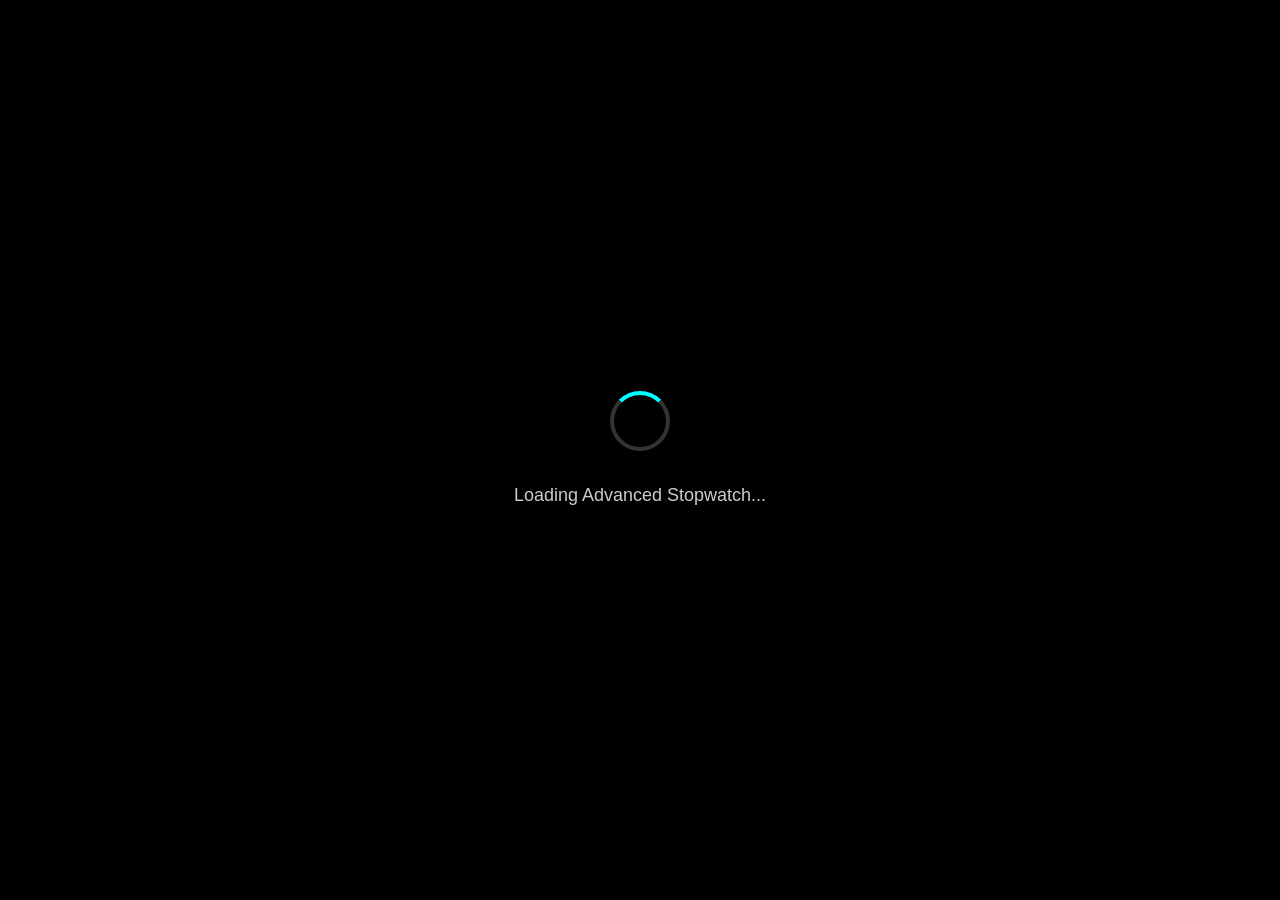
<file: index.html>
<!DOCTYPE html>
<html lang="en">
<head>
  <meta charset="UTF-8">
  <meta name="viewport" content="width=device-width, initial-scale=1.0">
  <meta name="description" content="Advanced Stopwatch PWA with multiple timers, themes, and professional features">
  <meta name="theme-color" content="#000000">
  <meta name="apple-mobile-web-app-capable" content="yes">
  <meta name="apple-mobile-web-app-status-bar-style" content="black-translucent">
  <meta name="apple-mobile-web-app-title" content="Stopwatch PWA">
  <meta name="msapplication-TileColor" content="#000000">
  
  <title>Advanced Stopwatch PWA</title>
  
  <!-- PWA Manifest -->
  <link rel="manifest" href="manifest.json">
  
  <!-- Icons -->
  <link rel="icon" href="assets/icons/icon-32x32.png" sizes="32x32">
  <link rel="icon" href="assets/icons/icon-192x192.png" sizes="192x192">
  <link rel="apple-touch-icon" href="assets/icons/icon-180x180.png">
  
  <!-- Stylesheets -->
  <link rel="stylesheet" href="css/themes.css">
  <link rel="stylesheet" href="css/animations.css">
  <link rel="stylesheet" href="css/styles.css">
  
  <!-- Preload critical resources -->
  <link rel="preload" href="js/app.js" as="script" type="module">
  <link rel="preload" href="js/stopwatch.js" as="script" type="module">
  
  <!-- Font preload for better performance -->
  <link rel="preconnect" href="https://fonts.googleapis.com">
  <link rel="preconnect" href="https://fonts.gstatic.com" crossorigin>
  
  <style>
    /* Critical CSS for initial render */
    body {
      margin: 0;
      font-family: -apple-system, BlinkMacSystemFont, 'Segoe UI', Roboto, Oxygen, Ubuntu, Cantarell, sans-serif;
      background: var(--primary-bg, #000000);
      color: var(--text-primary, #ffffff);
      overflow-x: hidden;
    }
    
    /* Loading screen */
    .loading-screen {
      position: fixed;
      top: 0;
      left: 0;
      right: 0;
      bottom: 0;
      background: var(--primary-bg, #000000);
      display: flex;
      flex-direction: column;
      align-items: center;
      justify-content: center;
      z-index: 9999;
      transition: opacity 0.5s ease;
    }
    
    .loading-spinner {
      width: 60px;
      height: 60px;
      border: 4px solid var(--border-color, #333333);
      border-top: 4px solid var(--accent-color, #00ffff);
      border-radius: 50%;
      animation: spin 1s linear infinite;
      margin-bottom: 20px;
    }
    
    @keyframes spin {
      0% { transform: rotate(0deg); }
      100% { transform: rotate(360deg); }
    }
    
    .loading-text {
      color: var(--text-secondary, #cccccc);
      font-size: 18px;
      margin-top: 10px;
    }
    
    /* Hide loading screen when app loads */
    .app-loaded .loading-screen {
      opacity: 0;
      pointer-events: none;
    }
    
    /* Initial stopwatch container for compatibility */
    .stopwatch {
      display: none; /* Will be shown by app.js */
    }
  </style>
</head>
<body>
  <!-- Loading Screen -->
  <div class="loading-screen" id="loadingScreen">
    <div class="loading-spinner"></div>
    <div class="loading-text">Loading Advanced Stopwatch...</div>
  </div>

  <!-- Main App Container (will be created by app.js) -->
  <div class="app-container">
    <header class="app-header">
      <h1 class="app-title">Advanced Stopwatch</h1>
      <div class="header-controls">
        <select class="timer-mode-selector" aria-label="Timer Mode">
          <option value="stopwatch">Stopwatch</option>
          <option value="countdown">Countdown</option>
          <option value="interval">Interval Timer</option>
          <option value="pomodoro">Pomodoro</option>
        </select>
        <select class="theme-selector" aria-label="Theme">
          <option value="dark">Dark</option>
          <option value="light">Light</option>
          <option value="neon">Neon</option>
          <option value="minimal">Minimal</option>
          <option value="sport">Sport</option>
        </select>
        <button class="settings-btn" aria-label="Settings" title="Settings">⚙️</button>
        <button class="fullscreen-btn" aria-label="Fullscreen" title="Fullscreen">⛶</button>
        <button class="export-btn" aria-label="Export Data" title="Export Data">📥</button>
      </div>
    </header>

    <main class="main-content">
      <div class="stopwatch">
        <div id="display" class="timer-display" role="timer" aria-live="polite">00:00:00.00</div>
        <div class="controls" role="group" aria-label="Timer Controls">
          <button id="start" class="control-btn primary" data-action="start" aria-label="Start Timer">
            <span>Start</span>
          </button>
          <button id="pause" class="control-btn" data-action="pause" aria-label="Pause Timer">
            <span>Pause</span>
          </button>
          <button id="reset" class="control-btn" data-action="stop" aria-label="Reset Timer">
            <span>Reset</span>
          </button>
          <button id="lap" class="control-btn" data-action="lap" aria-label="Record Lap">
            <span>Lap</span>
          </button>
        </div>
      </div>

      <section class="lap-section" aria-label="Lap Times">
        <div class="lap-header">
          <h2 class="lap-title">Lap Times</h2>
          <span class="lap-count" id="lapCount">0 laps</span>
        </div>
        <ul id="laps" class="lap-list" role="list" aria-label="Recorded lap times"></ul>
      </section>
    </main>
  </div>

  <!-- Keyboard Shortcuts Help -->
  <div id="shortcutsHelp" class="shortcuts-help" style="display: none;">
    <h3>Keyboard Shortcuts</h3>
    <ul>
      <li><kbd>Space</kbd> - Start/Pause</li>
      <li><kbd>R</kbd> - Reset</li>
      <li><kbd>L</kbd> - Lap</li>
      <li><kbd>F11</kbd> - Fullscreen</li>
      <li><kbd>Esc</kbd> - Exit Fullscreen</li>
    </ul>
  </div>

  <!-- Service Worker Registration -->
  <script>
    // Register service worker
    if ('serviceWorker' in navigator) {
      window.addEventListener('load', () => {
        navigator.serviceWorker.register('/sw.js')
          .then((registration) => {
            console.log('SW registered: ', registration);
          })
          .catch((registrationError) => {
            console.log('SW registration failed: ', registrationError);
          });
      });
    }

    // Hide loading screen when app is ready
    window.addEventListener('load', () => {
      setTimeout(() => {
        document.body.classList.add('app-loaded');
        setTimeout(() => {
          const loadingScreen = document.getElementById('loadingScreen');
          if (loadingScreen) {
            loadingScreen.remove();
          }
        }, 500);
      }, 1000);
    });

    // Handle install prompt
    let deferredPrompt;
    window.addEventListener('beforeinstallprompt', (e) => {
      e.preventDefault();
      deferredPrompt = e;
      
      // Show install button
      const installBtn = document.createElement('button');
      installBtn.className = 'install-btn';
      installBtn.textContent = '📱 Install App';
      installBtn.onclick = async () => {
        if (deferredPrompt) {
          deferredPrompt.prompt();
          const { outcome } = await deferredPrompt.userChoice;
          console.log('Install outcome:', outcome);
          deferredPrompt = null;
          installBtn.remove();
        }
      };
      
      const header = document.querySelector('.header-controls');
      if (header) {
        header.appendChild(installBtn);
      }
    });

    // Performance monitoring
    window.addEventListener('load', () => {
      if ('performance' in window) {
        const perfData = performance.getEntriesByType('navigation')[0];
        console.log('Performance metrics:', {
          loadTime: perfData.loadEventEnd - perfData.loadEventStart,
          domContentLoaded: perfData.domContentLoadedEventEnd - perfData.domContentLoadedEventStart,
          firstPaint: performance.getEntriesByType('paint').find(p => p.name === 'first-paint')?.startTime,
          firstContentfulPaint: performance.getEntriesByType('paint').find(p => p.name === 'first-contentful-paint')?.startTime
        });
      }
    });
  </script>

  <!-- Main Application Script -->
  <script type="module" src="js/app.js"></script>
  
  <!-- Fallback for older browsers -->
  <script nomodule>
    console.warn('This browser does not support ES modules. Please upgrade to a modern browser.');
    document.body.innerHTML = '<div style="text-align: center; padding: 50px; font-family: Arial, sans-serif;"><h2>Browser Not Supported</h2><p>Please upgrade to a modern browser to use this application.</p></div>';
  </script>
</body>
</html>
</file>
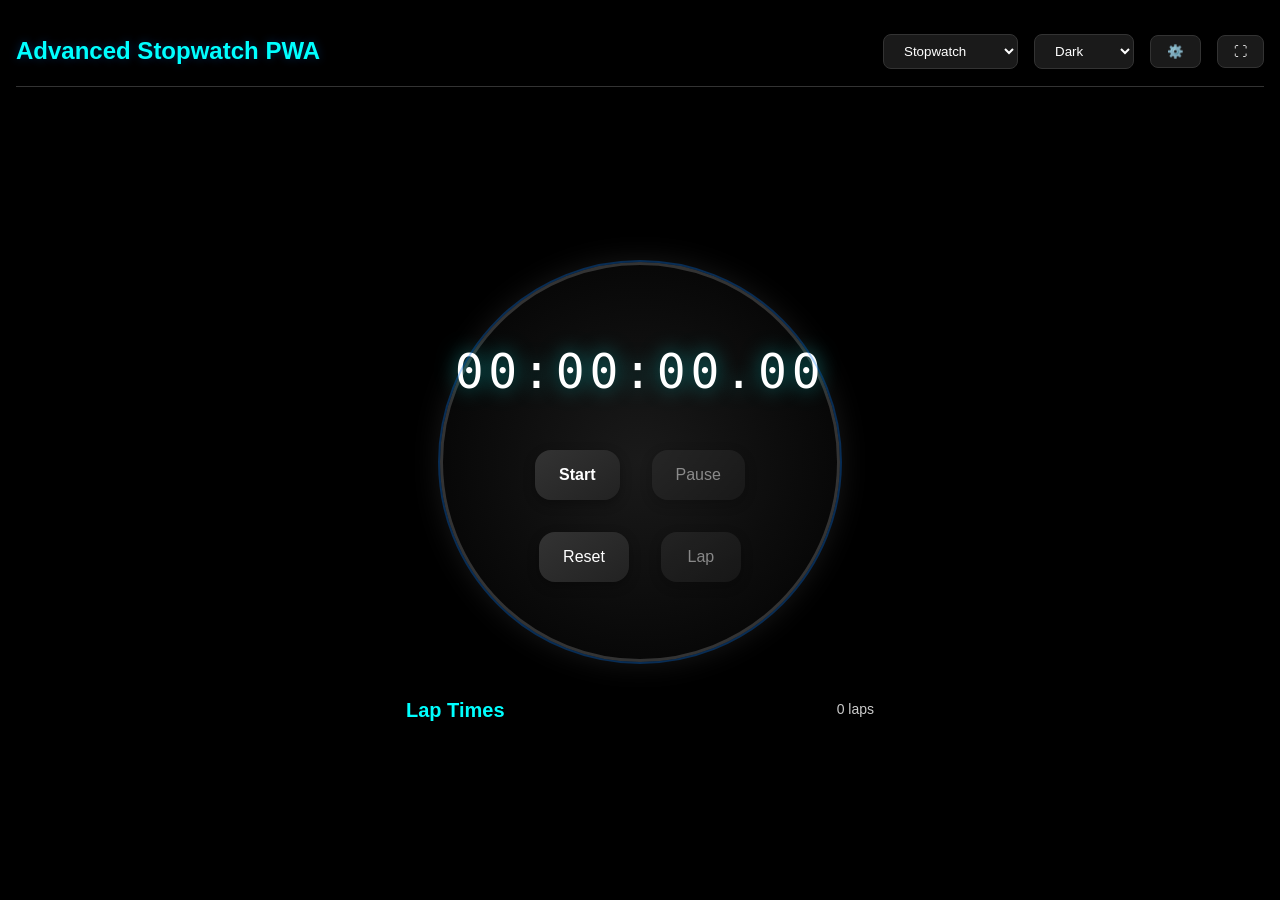
<file: index-simple.html>
<!DOCTYPE html>
<html lang="en">
<head>
  <meta charset="UTF-8">
  <meta name="viewport" content="width=device-width, initial-scale=1.0">
  <meta name="description" content="Advanced Stopwatch PWA with multiple timers, themes, and professional features">
  <meta name="theme-color" content="#000000">
  <meta name="apple-mobile-web-app-capable" content="yes">
  <meta name="apple-mobile-web-app-status-bar-style" content="black-translucent">
  <meta name="apple-mobile-web-app-title" content="Stopwatch PWA">
  <meta name="msapplication-TileColor" content="#000000">
  
  <title>Advanced Stopwatch PWA</title>
  
  <!-- PWA Manifest -->
  <link rel="manifest" href="manifest.json">
  
  <!-- Icons -->
  <link rel="icon" href="assets/icons/icon-32x32.png" sizes="32x32">
  <link rel="icon" href="assets/icons/icon-192x192.png" sizes="192x192">
  <link rel="apple-touch-icon" href="assets/icons/icon-180x180.png">
  
  <!-- Stylesheets -->
  <link rel="stylesheet" href="css/themes.css">
  <link rel="stylesheet" href="css/animations.css">
  <link rel="stylesheet" href="css/styles.css">
  
  <style>
    /* Ensure visibility */
    body {
      margin: 0;
      font-family: -apple-system, BlinkMacSystemFont, 'Segoe UI', Roboto, Oxygen, Ubuntu, Cantarell, sans-serif;
      background: #000000;
      color: #ffffff;
      min-height: 100vh;
      display: flex;
      flex-direction: column;
    }

    .app-container {
      flex: 1;
      display: flex;
      flex-direction: column;
      padding: 1rem;
    }

    .app-header {
      display: flex;
      justify-content: space-between;
      align-items: center;
      padding: 1rem 0;
      border-bottom: 1px solid #333;
      margin-bottom: 2rem;
    }

    .app-title {
      font-size: 1.5rem;
      font-weight: 700;
      color: #00ffff;
    }

    .header-controls {
      display: flex;
      gap: 1rem;
      align-items: center;
    }

    .main-content {
      flex: 1;
      display: flex;
      flex-direction: column;
      align-items: center;
      justify-content: center;
    }

    .stopwatch {
      position: relative;
      width: min(90vw, 400px);
      height: min(90vw, 400px);
      max-width: 400px;
      max-height: 400px;
      background: radial-gradient(circle, #1a1a1a, #000000);
      border: 3px solid #333333;
      border-radius: 50%;
      box-shadow: 0 0 30px rgba(255, 255, 255, 0.1);
      display: flex;
      flex-direction: column;
      align-items: center;
      justify-content: center;
      padding: 2rem;
    }

    .timer-display {
      font-family: 'SF Mono', 'Monaco', 'Inconsolata', 'Roboto Mono', monospace;
      font-size: clamp(2rem, 8vw, 4rem);
      font-weight: 300;
      color: #ffffff;
      text-align: center;
      margin: 1rem 0;
      text-shadow: 0 0 20px rgba(0, 255, 255, 0.5);
      user-select: none;
      letter-spacing: 0.1em;
    }

    .controls {
      display: flex;
      gap: 1rem;
      margin: 1rem 0;
      flex-wrap: wrap;
      justify-content: center;
    }

    .control-btn {
      padding: 1rem 1.5rem;
      border: none;
      border-radius: 1rem;
      background: linear-gradient(145deg, #333333, #222222);
      color: #ffffff;
      font-size: 1rem;
      font-weight: 500;
      cursor: pointer;
      transition: all 0.3s ease;
      min-width: 80px;
      box-shadow: 0 4px 12px rgba(0, 0, 0, 0.3);
    }

    .control-btn:hover {
      background: linear-gradient(145deg, #555555, #333333);
      transform: translateY(-2px);
      box-shadow: 0 6px 20px rgba(0, 0, 0, 0.4);
    }

    .control-btn.primary {
      background: linear-gradient(145deg, #00ffff, #00cccc);
      color: #000000;
      font-weight: 600;
    }

    .lap-section {
      width: 100%;
      max-width: 500px;
      margin-top: 2rem;
    }

    .lap-header {
      display: flex;
      justify-content: space-between;
      align-items: center;
      margin-bottom: 1rem;
      padding: 0 1rem;
    }

    .lap-title {
      font-size: 1.25rem;
      font-weight: 600;
      color: #00ffff;
    }

    .lap-count {
      font-size: 0.875rem;
      color: #cccccc;
    }

    .lap-list {
      list-style: none;
      max-height: 300px;
      overflow-y: auto;
      padding: 0;
      margin: 0;
    }

    .lap-item {
      display: flex;
      justify-content: space-between;
      align-items: center;
      padding: 1rem;
      margin-bottom: 0.5rem;
      background: rgba(255, 255, 255, 0.1);
      border: 1px solid #333333;
      border-radius: 0.5rem;
      transition: all 0.3s ease;
    }

    .lap-item:hover {
      background: rgba(255, 255, 255, 0.2);
      transform: translateX(4px);
    }

    .lap-number {
      font-weight: 600;
      color: #00ffff;
      min-width: 60px;
    }

    .lap-time {
      font-family: 'SF Mono', 'Monaco', 'Inconsolata', 'Roboto Mono', monospace;
      font-weight: 500;
    }

    .lap-split {
      font-size: 0.875rem;
      color: #cccccc;
      opacity: 0.8;
    }

    select, button {
      padding: 0.5rem 1rem;
      background: #1a1a1a;
      border: 1px solid #333333;
      border-radius: 0.5rem;
      color: #ffffff;
      cursor: pointer;
    }

    select:hover, button:hover {
      background: #2a2a2a;
      border-color: #00ffff;
    }

    /* Responsive */
    @media (max-width: 768px) {
      .app-header {
        flex-direction: column;
        gap: 1rem;
        text-align: center;
      }
      
      .controls {
        gap: 0.5rem;
      }
      
      .control-btn {
        padding: 0.75rem 1rem;
        min-width: 70px;
        font-size: 0.875rem;
      }
    }

    @media (max-width: 480px) {
      .app-container {
        padding: 0.5rem;
      }
      
      .stopwatch {
        width: min(95vw, 300px);
        height: min(95vw, 300px);
      }
      
      .controls {
        flex-direction: column;
        width: 100%;
      }
      
      .control-btn {
        width: 100%;
      }
    }
  </style>
</head>
<body>
  <div class="app-container">
    <header class="app-header">
      <h1 class="app-title">Advanced Stopwatch PWA</h1>
      <div class="header-controls">
        <select id="modeSelector" aria-label="Timer Mode">
          <option value="stopwatch">Stopwatch</option>
          <option value="countdown">Countdown</option>
          <option value="interval">Interval Timer</option>
          <option value="pomodoro">Pomodoro</option>
        </select>
        <select id="themeSelector" aria-label="Theme">
          <option value="dark">Dark</option>
          <option value="light">Light</option>
          <option value="neon">Neon</option>
          <option value="minimal">Minimal</option>
          <option value="sport">Sport</option>
        </select>
        <button id="settingsBtn" aria-label="Settings" title="Settings">⚙️</button>
        <button id="fullscreenBtn" aria-label="Fullscreen" title="Fullscreen">⛶</button>
      </div>
    </header>

    <main class="main-content">
      <div class="stopwatch">
        <div id="display" class="timer-display" role="timer" aria-live="polite">00:00:00.00</div>
        <div class="controls" role="group" aria-label="Timer Controls">
          <button id="start" class="control-btn primary" aria-label="Start Timer">Start</button>
          <button id="pause" class="control-btn" aria-label="Pause Timer">Pause</button>
          <button id="reset" class="control-btn" aria-label="Reset Timer">Reset</button>
          <button id="lap" class="control-btn" aria-label="Record Lap">Lap</button>
        </div>
      </div>

      <section class="lap-section" aria-label="Lap Times">
        <div class="lap-header">
          <h2 class="lap-title">Lap Times</h2>
          <span class="lap-count" id="lapCount">0 laps</span>
        </div>
        <ul id="laps" class="lap-list" role="list" aria-label="Recorded lap times"></ul>
      </section>
    </main>
  </div>

  <!-- Enhanced JavaScript with modern features -->
  <script>
    // Modern Stopwatch Implementation with PWA features
    class ModernStopwatch {
      constructor() {
        this.timer = null;
        this.startTime = 0;
        this.elapsedTime = 0;
        this.isRunning = false;
        this.laps = [];
        this.precision = 10; // Update every 10ms
        this.mode = 'stopwatch';
        
        this.display = document.getElementById('display');
        this.lapsList = document.getElementById('laps');
        this.lapCount = document.getElementById('lapCount');
        
        this.initializeEventListeners();
        this.initializePWA();
        this.loadSettings();
        this.updateDisplay();
      }

      initializeEventListeners() {
        document.getElementById('start').addEventListener('click', () => this.start());
        document.getElementById('pause').addEventListener('click', () => this.pause());
        document.getElementById('reset').addEventListener('click', () => this.reset());
        document.getElementById('lap').addEventListener('click', () => this.addLap());
        
        document.getElementById('modeSelector').addEventListener('change', (e) => this.setMode(e.target.value));
        document.getElementById('themeSelector').addEventListener('change', (e) => this.setTheme(e.target.value));
        document.getElementById('fullscreenBtn').addEventListener('click', () => this.toggleFullscreen());
        
        // Keyboard shortcuts
        document.addEventListener('keydown', (e) => {
          if (e.target.tagName === 'INPUT' || e.target.tagName === 'SELECT') return;
          
          switch (e.code) {
            case 'Space':
              e.preventDefault();
              this.isRunning ? this.pause() : this.start();
              break;
            case 'KeyR':
              e.preventDefault();
              this.reset();
              break;
            case 'KeyL':
              e.preventDefault();
              this.addLap();
              break;
          }
        });

        // Touch gestures for mobile
        let touchStartTime = 0;
        let touchStartX = 0;
        let touchStartY = 0;

        this.display.addEventListener('touchstart', (e) => {
          touchStartTime = Date.now();
          touchStartX = e.touches[0].clientX;
          touchStartY = e.touches[0].clientY;
        });

        this.display.addEventListener('touchend', (e) => {
          const touchDuration = Date.now() - touchStartTime;
          const touch = e.changedTouches[0];
          const deltaX = touch.clientX - touchStartX;
          const deltaY = touch.clientY - touchStartY;
          const distance = Math.sqrt(deltaX * deltaX + deltaY * deltaY);
          
          if (touchDuration < 300 && distance < 10) {
            // Tap - start/pause
            this.isRunning ? this.pause() : this.start();
          } else if (touchDuration > 1000 && distance < 10) {
            // Long press - reset
            this.reset();
          }
        });
      }

      async initializePWA() {
        // Register service worker
        if ('serviceWorker' in navigator) {
          try {
            await navigator.serviceWorker.register('/sw.js');
            console.log('Service Worker registered');
          } catch (error) {
            console.log('Service Worker registration failed:', error);
          }
        }

        // Request notification permission
        if ('Notification' in window && Notification.permission === 'default') {
          Notification.requestPermission();
        }
      }

      getHighPrecisionTime() {
        return performance.now();
      }

      formatTime(milliseconds) {
        const totalSeconds = Math.floor(milliseconds / 1000);
        const hours = Math.floor(totalSeconds / 3600);
        const minutes = Math.floor((totalSeconds % 3600) / 60);
        const seconds = totalSeconds % 60;
        const centiseconds = Math.floor((milliseconds % 1000) / 10);
        
        return `${hours.toString().padStart(2, '0')}:${minutes.toString().padStart(2, '0')}:${seconds.toString().padStart(2, '0')}.${centiseconds.toString().padStart(2, '0')}`;
      }

      updateDisplay() {
        this.display.textContent = this.formatTime(this.elapsedTime);
        
        // Update button states
        document.getElementById('start').disabled = this.isRunning;
        document.getElementById('pause').disabled = !this.isRunning;
        document.getElementById('lap').disabled = !this.isRunning;
        
        // Update lap count
        this.lapCount.textContent = `${this.laps.length} laps`;
      }

      start() {
        if (this.isRunning) return;
        
        this.startTime = this.getHighPrecisionTime() - this.elapsedTime;
        this.isRunning = true;
        
        this.timer = setInterval(() => {
          this.elapsedTime = this.getHighPrecisionTime() - this.startTime;
          this.updateDisplay();
        }, this.precision);
        
        this.display.classList.add('animate-glow');
        document.querySelector('.stopwatch').classList.add('running');
        this.playSound('start');
        this.vibrate(100);
        this.updateDisplay();
      }

      pause() {
        if (!this.isRunning) return;
        
        this.isRunning = false;
        clearInterval(this.timer);
        
        this.display.classList.remove('animate-glow');
        document.querySelector('.stopwatch').classList.remove('running');
        this.playSound('pause');
        this.vibrate([100, 50, 100]);
        this.updateDisplay();
      }

      reset() {
        this.isRunning = false;
        clearInterval(this.timer);
        this.elapsedTime = 0;
        this.laps = [];
        
        this.display.classList.remove('animate-glow');
        document.querySelector('.stopwatch').classList.remove('running');
        this.lapsList.innerHTML = '';
        this.playSound('stop');
        this.vibrate(200);
        this.updateDisplay();
      }

      addLap() {
        if (!this.isRunning) return;
        
        const lapNumber = this.laps.length + 1;
        const totalTime = this.elapsedTime;
        const splitTime = this.laps.length > 0 ? totalTime - this.laps[this.laps.length - 1].totalTime : totalTime;
        
        const lap = {
          number: lapNumber,
          totalTime: totalTime,
          splitTime: splitTime,
          formattedTotal: this.formatTime(totalTime),
          formattedSplit: this.formatTime(splitTime)
        };
        
        this.laps.push(lap);
        this.addLapToUI(lap);
        this.playSound('lap');
        this.vibrate(50);
        this.updateDisplay();
      }

      addLapToUI(lap) {
        const lapItem = document.createElement('li');
        lapItem.className = 'lap-item';
        lapItem.innerHTML = `
          <span class="lap-number">Lap ${lap.number}</span>
          <span class="lap-time">${lap.formattedTotal}</span>
          <span class="lap-split">+${lap.formattedSplit}</span>
        `;
        
        this.lapsList.insertBefore(lapItem, this.lapsList.firstChild);
        
        // Limit displayed laps
        const lapItems = this.lapsList.querySelectorAll('.lap-item');
        if (lapItems.length > 20) {
          lapItems[lapItems.length - 1].remove();
        }
      }

      setMode(mode) {
        if (this.isRunning) {
          this.pause();
        }
        this.mode = mode;
        this.reset();
        
        // Mode-specific setup would go here
        console.log('Mode changed to:', mode);
      }

      setTheme(theme) {
        document.documentElement.setAttribute('data-theme', theme);
        this.saveSettings();
        console.log('Theme changed to:', theme);
      }

      async toggleFullscreen() {
        try {
          if (!document.fullscreenElement) {
            await document.documentElement.requestFullscreen();
            document.getElementById('fullscreenBtn').textContent = '⛷';
          } else {
            await document.exitFullscreen();
            document.getElementById('fullscreenBtn').textContent = '⛶';
          }
        } catch (error) {
          console.log('Fullscreen not supported');
        }
      }

      playSound(type) {
        // Simple beep sounds using Web Audio API
        if (!this.audioContext) {
          this.audioContext = new (window.AudioContext || window.webkitAudioContext)();
        }
        
        const frequencies = {
          start: 800,
          pause: 600,
          stop: 400,
          lap: 1000
        };
        
        const oscillator = this.audioContext.createOscillator();
        const gainNode = this.audioContext.createGain();
        
        oscillator.connect(gainNode);
        gainNode.connect(this.audioContext.destination);
        
        oscillator.frequency.setValueAtTime(frequencies[type] || 440, this.audioContext.currentTime);
        oscillator.type = 'sine';
        
        gainNode.gain.setValueAtTime(0.3, this.audioContext.currentTime);
        gainNode.gain.exponentialRampToValueAtTime(0.01, this.audioContext.currentTime + 0.2);
        
        oscillator.start(this.audioContext.currentTime);
        oscillator.stop(this.audioContext.currentTime + 0.2);
      }

      vibrate(pattern) {
        if ('vibrate' in navigator) {
          navigator.vibrate(pattern);
        }
      }

      saveSettings() {
        const settings = {
          theme: document.getElementById('themeSelector').value,
          mode: this.mode
        };
        localStorage.setItem('stopwatch-settings', JSON.stringify(settings));
      }

      loadSettings() {
        try {
          const settings = JSON.parse(localStorage.getItem('stopwatch-settings') || '{}');
          if (settings.theme) {
            document.getElementById('themeSelector').value = settings.theme;
            this.setTheme(settings.theme);
          }
          if (settings.mode) {
            document.getElementById('modeSelector').value = settings.mode;
            this.mode = settings.mode;
          }
        } catch (error) {
          console.log('Failed to load settings:', error);
        }
      }
    }

    // Initialize the stopwatch when the page loads
    document.addEventListener('DOMContentLoaded', () => {
      window.stopwatch = new ModernStopwatch();
    });

    // Initialize immediately if DOM is already loaded
    if (document.readyState === 'loading') {
      // Wait for DOMContentLoaded
    } else {
      window.stopwatch = new ModernStopwatch();
    }
  </script>
</body>
</html>
</file>
<file: css/themes.css>
/* Theme System - CSS Custom Properties */

/* Default Theme Variables */
:root {
  /* Dark Theme (Default) */
  --primary-bg: #000000;
  --secondary-bg: #1a1a1a;
  --tertiary-bg: #2a2a2a;
  --accent-color: #00ffff;
  --text-primary: #ffffff;
  --text-secondary: #cccccc;
  --text-accent: #00ffff;
  --border-color: #333333;
  --shadow-color: rgba(255, 255, 255, 0.1);
  --glow-color: rgba(0, 255, 255, 0.5);
  --button-bg: linear-gradient(145deg, #333333, #222222);
  --button-hover: linear-gradient(145deg, #555555, #333333);
  --lap-bg: rgba(255, 255, 255, 0.1);
  --lap-hover: rgba(255, 255, 255, 0.2);
  
  /* Animation Durations */
  --animation-fast: 0.2s;
  --animation-medium: 0.3s;
  --animation-slow: 0.5s;
  
  /* Spacing */
  --spacing-xs: 0.25rem;
  --spacing-sm: 0.5rem;
  --spacing-md: 1rem;
  --spacing-lg: 1.5rem;
  --spacing-xl: 2rem;
  
  /* Font Sizes */
  --font-xs: 0.75rem;
  --font-sm: 0.875rem;
  --font-md: 1rem;
  --font-lg: 1.25rem;
  --font-xl: 1.5rem;
  --font-2xl: 2rem;
  --font-3xl: 3rem;
  --font-4xl: 4rem;
  
  /* Border Radius */
  --radius-sm: 0.25rem;
  --radius-md: 0.5rem;
  --radius-lg: 1rem;
  --radius-xl: 1.5rem;
  --radius-full: 50%;
}

/* Light Theme */
[data-theme="light"] {
  --primary-bg: #ffffff;
  --secondary-bg: #f8f9fa;
  --tertiary-bg: #e9ecef;
  --accent-color: #007bff;
  --text-primary: #212529;
  --text-secondary: #6c757d;
  --text-accent: #007bff;
  --border-color: #dee2e6;
  --shadow-color: rgba(0, 0, 0, 0.15);
  --glow-color: rgba(0, 123, 255, 0.3);
  --button-bg: linear-gradient(145deg, #ffffff, #f8f9fa);
  --button-hover: linear-gradient(145deg, #e9ecef, #dee2e6);
  --lap-bg: rgba(0, 123, 255, 0.1);
  --lap-hover: rgba(0, 123, 255, 0.2);
}

/* Neon Theme */
[data-theme="neon"] {
  --primary-bg: #0a0a0a;
  --secondary-bg: #1a0a1a;
  --tertiary-bg: #2a1a2a;
  --accent-color: #ff00ff;
  --text-primary: #ffffff;
  --text-secondary: #ff00ff;
  --text-accent: #ff00ff;
  --border-color: #ff00ff;
  --shadow-color: rgba(255, 0, 255, 0.3);
  --glow-color: rgba(255, 0, 255, 0.8);
  --button-bg: linear-gradient(145deg, #ff00ff, #cc00cc);
  --button-hover: linear-gradient(145deg, #ff33ff, #ff00ff);
  --lap-bg: rgba(255, 0, 255, 0.2);
  --lap-hover: rgba(255, 0, 255, 0.3);
}

/* Minimal Theme */
[data-theme="minimal"] {
  --primary-bg: #fafafa;
  --secondary-bg: #ffffff;
  --tertiary-bg: #f5f5f5;
  --accent-color: #333333;
  --text-primary: #333333;
  --text-secondary: #666666;
  --text-accent: #000000;
  --border-color: #e0e0e0;
  --shadow-color: rgba(0, 0, 0, 0.1);
  --glow-color: rgba(0, 0, 0, 0.2);
  --button-bg: linear-gradient(145deg, #ffffff, #f5f5f5);
  --button-hover: linear-gradient(145deg, #f5f5f5, #e0e0e0);
  --lap-bg: rgba(0, 0, 0, 0.05);
  --lap-hover: rgba(0, 0, 0, 0.1);
}

/* Sport Theme */
[data-theme="sport"] {
  --primary-bg: #003d00;
  --secondary-bg: #005500;
  --tertiary-bg: #007700;
  --accent-color: #00ff00;
  --text-primary: #ffffff;
  --text-secondary: #ccffcc;
  --text-accent: #00ff00;
  --border-color: #00aa00;
  --shadow-color: rgba(0, 255, 0, 0.2);
  --glow-color: rgba(0, 255, 0, 0.6);
  --button-bg: linear-gradient(145deg, #00aa00, #008800);
  --button-hover: linear-gradient(145deg, #00cc00, #00aa00);
  --lap-bg: rgba(0, 255, 0, 0.1);
  --lap-hover: rgba(0, 255, 0, 0.2);
}

/* Theme Transitions */
* {
  transition: 
    background-color var(--animation-medium) ease,
    color var(--animation-medium) ease,
    border-color var(--animation-medium) ease,
    box-shadow var(--animation-medium) ease;
}

/* High Contrast Mode Support */
@media (prefers-contrast: high) {
  :root {
    --shadow-color: rgba(0, 0, 0, 0.8);
    --border-color: #ffffff;
  }
  
  [data-theme="light"] {
    --shadow-color: rgba(0, 0, 0, 0.8);
    --border-color: #000000;
  }
}

/* Reduced Motion Support */
@media (prefers-reduced-motion: reduce) {
  * {
    animation-duration: 0.01ms !important;
    animation-iteration-count: 1 !important;
    transition-duration: 0.01ms !important;
  }
}

/* Dark Mode Preference */
@media (prefers-color-scheme: dark) {
  :root:not([data-theme]) {
    /* Use default dark theme variables */
  }
}

@media (prefers-color-scheme: light) {
  :root:not([data-theme]) {
    --primary-bg: #ffffff;
    --secondary-bg: #f8f9fa;
    --tertiary-bg: #e9ecef;
    --accent-color: #007bff;
    --text-primary: #212529;
    --text-secondary: #6c757d;
    --text-accent: #007bff;
    --border-color: #dee2e6;
    --shadow-color: rgba(0, 0, 0, 0.15);
    --glow-color: rgba(0, 123, 255, 0.3);
    --button-bg: linear-gradient(145deg, #ffffff, #f8f9fa);
    --button-hover: linear-gradient(145deg, #e9ecef, #dee2e6);
    --lap-bg: rgba(0, 123, 255, 0.1);
    --lap-hover: rgba(0, 123, 255, 0.2);
  }
}
</file>
<file: css/animations.css>
/* Animation Library for Stopwatch PWA */

/* Keyframe Animations */
@keyframes glow {
  0% {
    text-shadow: 
      0 0 5px var(--text-primary),
      0 0 10px var(--text-primary),
      0 0 15px var(--accent-color);
  }
  50% {
    text-shadow: 
      0 0 10px var(--text-primary),
      0 0 20px var(--text-primary),
      0 0 30px var(--accent-color),
      0 0 40px var(--accent-color);
  }
  100% {
    text-shadow: 
      0 0 5px var(--text-primary),
      0 0 10px var(--text-primary),
      0 0 15px var(--accent-color);
  }
}

@keyframes pulse {
  0% {
    transform: scale(1);
    opacity: 1;
  }
  50% {
    transform: scale(1.05);
    opacity: 0.8;
  }
  100% {
    transform: scale(1);
    opacity: 1;
  }
}

@keyframes bounce {
  0%, 20%, 53%, 80%, 100% {
    animation-timing-function: cubic-bezier(0.215, 0.610, 0.355, 1.000);
    transform: translateY(0);
  }
  40%, 43% {
    animation-timing-function: cubic-bezier(0.755, 0.050, 0.855, 0.060);
    transform: translateY(-15px);
  }
  70% {
    animation-timing-function: cubic-bezier(0.755, 0.050, 0.855, 0.060);
    transform: translateY(-7px);
  }
  90% {
    transform: translateY(-2px);
  }
}

@keyframes slideInUp {
  0% {
    transform: translateY(100%);
    opacity: 0;
  }
  100% {
    transform: translateY(0);
    opacity: 1;
  }
}

@keyframes slideInDown {
  0% {
    transform: translateY(-100%);
    opacity: 0;
  }
  100% {
    transform: translateY(0);
    opacity: 1;
  }
}

@keyframes fadeIn {
  0% {
    opacity: 0;
  }
  100% {
    opacity: 1;
  }
}

@keyframes fadeOut {
  0% {
    opacity: 1;
  }
  100% {
    opacity: 0;
  }
}

@keyframes scaleIn {
  0% {
    transform: scale(0);
    opacity: 0;
  }
  100% {
    transform: scale(1);
    opacity: 1;
  }
}

@keyframes scaleOut {
  0% {
    transform: scale(1);
    opacity: 1;
  }
  100% {
    transform: scale(0);
    opacity: 0;
  }
}

@keyframes rotate {
  0% {
    transform: rotate(0deg);
  }
  100% {
    transform: rotate(360deg);
  }
}

@keyframes progressRing {
  0% {
    stroke-dasharray: 0 283;
  }
  100% {
    stroke-dasharray: 283 283;
  }
}

@keyframes shake {
  0%, 100% {
    transform: translateX(0);
  }
  10%, 30%, 50%, 70%, 90% {
    transform: translateX(-2px);
  }
  20%, 40%, 60%, 80% {
    transform: translateX(2px);
  }
}

/* Animation Classes */
.animate-glow {
  animation: glow 2s ease-in-out infinite alternate;
}

.animate-pulse {
  animation: pulse 2s infinite;
}

.animate-bounce {
  animation: bounce 1s;
}

.animate-slide-in-up {
  animation: slideInUp var(--animation-medium) ease-out;
}

.animate-slide-in-down {
  animation: slideInDown var(--animation-medium) ease-out;
}

.animate-fade-in {
  animation: fadeIn var(--animation-medium) ease-in;
}

.animate-fade-out {
  animation: fadeOut var(--animation-medium) ease-out;
}

.animate-scale-in {
  animation: scaleIn var(--animation-fast) ease-out;
}

.animate-scale-out {
  animation: scaleOut var(--animation-fast) ease-in;
}

.animate-rotate {
  animation: rotate 2s linear infinite;
}

.animate-shake {
  animation: shake 0.5s ease-in-out;
}

/* Hover Effects */
.hover-scale {
  transition: transform var(--animation-fast) ease;
}

.hover-scale:hover {
  transform: scale(1.05);
}

.hover-lift {
  transition: 
    transform var(--animation-fast) ease,
    box-shadow var(--animation-fast) ease;
}

.hover-lift:hover {
  transform: translateY(-2px);
  box-shadow: 0 4px 12px var(--shadow-color);
}

.hover-glow {
  transition: 
    box-shadow var(--animation-fast) ease,
    text-shadow var(--animation-fast) ease;
}

.hover-glow:hover {
  box-shadow: 0 0 20px var(--glow-color);
  text-shadow: 0 0 10px var(--glow-color);
}

/* Focus Effects */
.focus-ring:focus {
  outline: 2px solid var(--accent-color);
  outline-offset: 2px;
}

.focus-glow:focus {
  box-shadow: 0 0 0 3px var(--glow-color);
}

/* Loading Animation */
.loading {
  position: relative;
  overflow: hidden;
}

.loading::after {
  content: '';
  position: absolute;
  top: 0;
  left: -100%;
  width: 100%;
  height: 100%;
  background: linear-gradient(
    90deg,
    transparent,
    var(--glow-color),
    transparent
  );
  animation: shimmer 1.5s infinite;
}

@keyframes shimmer {
  0% {
    left: -100%;
  }
  100% {
    left: 100%;
  }
}

/* Progress Bar Animation */
.progress-bar {
  position: relative;
  background: var(--tertiary-bg);
  border-radius: var(--radius-lg);
  overflow: hidden;
}

.progress-fill {
  height: 100%;
  background: linear-gradient(90deg, var(--accent-color), var(--glow-color));
  border-radius: var(--radius-lg);
  transition: width var(--animation-medium) ease;
}

/* Ripple Effect */
.ripple {
  position: relative;
  overflow: hidden;
}

.ripple::before {
  content: '';
  position: absolute;
  top: 50%;
  left: 50%;
  width: 0;
  height: 0;
  border-radius: 50%;
  background: var(--glow-color);
  transform: translate(-50%, -50%);
  transition: width 0.6s, height 0.6s;
}

.ripple:active::before {
  width: 300px;
  height: 300px;
}

/* Micro-interactions */
.micro-bounce {
  transition: transform 0.1s ease;
}

.micro-bounce:active {
  transform: scale(0.95);
}

/* Accessibility - Respect reduced motion */
@media (prefers-reduced-motion: reduce) {
  .animate-glow,
  .animate-pulse,
  .animate-bounce,
  .animate-rotate {
    animation: none;
  }
  
  .loading::after {
    animation: none;
  }
}
</file>
<file: css/styles.css>
/* Main Styles - Modern Stopwatch PWA */

/* Reset and Base Styles */
* {
  box-sizing: border-box;
  margin: 0;
  padding: 0;
}

html {
  font-size: 16px;
  scroll-behavior: smooth;
}

body {
  font-family: -apple-system, BlinkMacSystemFont, 'Segoe UI', Roboto, Oxygen, Ubuntu, Cantarell, sans-serif;
  background: var(--primary-bg);
  color: var(--text-primary);
  line-height: 1.6;
  min-height: 100vh;
  display: flex;
  flex-direction: column;
  overflow-x: hidden;
}

/* Main Container */
.app-container {
  display: flex;
  flex-direction: column;
  min-height: 100vh;
  padding: var(--spacing-md);
}

/* Header */
.app-header {
  display: flex;
  justify-content: space-between;
  align-items: center;
  padding: var(--spacing-md) 0;
  border-bottom: 1px solid var(--border-color);
  margin-bottom: var(--spacing-xl);
}

.app-title {
  font-size: var(--font-2xl);
  font-weight: 700;
  color: var(--text-accent);
  text-shadow: 0 0 10px var(--glow-color);
}

.theme-selector, .timer-mode-selector {
  padding: var(--spacing-sm) var(--spacing-md);
  background: var(--secondary-bg);
  border: 1px solid var(--border-color);
  border-radius: var(--radius-md);
  color: var(--text-primary);
  cursor: pointer;
  transition: all var(--animation-fast) ease;
}

.theme-selector:hover, .timer-mode-selector:hover {
  background: var(--tertiary-bg);
  border-color: var(--accent-color);
}

/* Main Content */
.main-content {
  flex: 1;
  display: flex;
  flex-direction: column;
  align-items: center;
  justify-content: center;
  padding: var(--spacing-xl) 0;
}

/* Stopwatch Container */
.stopwatch {
  position: relative;
  width: min(90vw, 400px);
  height: min(90vw, 400px);
  max-width: 400px;
  max-height: 400px;
  background: radial-gradient(circle, var(--secondary-bg), var(--primary-bg));
  border: 3px solid var(--border-color);
  border-radius: var(--radius-full);
  box-shadow: 
    0 0 30px var(--shadow-color),
    inset 0 0 30px var(--shadow-color);
  display: flex;
  flex-direction: column;
  align-items: center;
  justify-content: center;
  padding: var(--spacing-xl);
}

.stopwatch::before {
  content: '';
  position: absolute;
  top: -5px;
  left: -5px;
  right: -5px;
  bottom: -5px;
  border: 2px solid var(--accent-color);
  border-radius: var(--radius-full);
  opacity: 0.3;
}

.stopwatch.running {
  border-color: #00ff00;
  box-shadow: 
    0 0 40px var(--glow-color),
    inset 0 0 20px var(--shadow-color);
}

.stopwatch.running::before {
  opacity: 0.8;
  animation: pulse 2s infinite;
}

/* Timer Display */
.timer-display {
  font-family: 'SF Mono', 'Monaco', 'Inconsolata', 'Roboto Mono', monospace;
  font-size: clamp(2rem, 8vw, 4rem);
  font-weight: 300;
  color: var(--text-primary);
  text-align: center;
  margin: var(--spacing-lg) 0;
  text-shadow: 0 0 20px var(--glow-color);
  user-select: none;
  letter-spacing: 0.1em;
}

.timer-display.running {
  animation: glow 2s ease-in-out infinite alternate;
}

.milliseconds {
  font-size: 0.6em;
  opacity: 0.8;
}

/* Controls */
.controls {
  display: flex;
  gap: var(--spacing-md);
  margin: var(--spacing-xl) 0;
  flex-wrap: wrap;
  justify-content: center;
}

.control-btn {
  padding: var(--spacing-md) var(--spacing-lg);
  border: none;
  border-radius: var(--radius-lg);
  background: var(--button-bg);
  color: var(--text-primary);
  font-size: var(--font-md);
  font-weight: 500;
  cursor: pointer;
  transition: all var(--animation-fast) ease;
  min-width: 80px;
  box-shadow: 0 4px 12px var(--shadow-color);
  position: relative;
  overflow: hidden;
}

.control-btn:hover {
  background: var(--button-hover);
  transform: translateY(-2px);
  box-shadow: 0 6px 20px var(--shadow-color);
}

.control-btn:active {
  transform: translateY(0);
}

.control-btn:focus {
  outline: 2px solid var(--accent-color);
  outline-offset: 2px;
}

.control-btn.primary {
  background: linear-gradient(145deg, var(--accent-color), var(--glow-color));
  color: var(--primary-bg);
  font-weight: 600;
}

.control-btn:disabled {
  opacity: 0.5;
  cursor: not-allowed;
  transform: none;
}

/* Lap Times */
.lap-section {
  width: 100%;
  max-width: 500px;
  margin-top: var(--spacing-xl);
}

.lap-header {
  display: flex;
  justify-content: space-between;
  align-items: center;
  margin-bottom: var(--spacing-md);
  padding: 0 var(--spacing-md);
}

.lap-title {
  font-size: var(--font-lg);
  font-weight: 600;
  color: var(--text-accent);
}

.lap-count {
  font-size: var(--font-sm);
  color: var(--text-secondary);
}

.lap-list {
  list-style: none;
  max-height: 300px;
  overflow-y: auto;
  scrollbar-width: thin;
  scrollbar-color: var(--accent-color) var(--secondary-bg);
}

.lap-list::-webkit-scrollbar {
  width: 6px;
}

.lap-list::-webkit-scrollbar-track {
  background: var(--secondary-bg);
}

.lap-list::-webkit-scrollbar-thumb {
  background: var(--accent-color);
  border-radius: var(--radius-sm);
}

.lap-item {
  display: flex;
  justify-content: space-between;
  align-items: center;
  padding: var(--spacing-md);
  margin-bottom: var(--spacing-sm);
  background: var(--lap-bg);
  border: 1px solid var(--border-color);
  border-radius: var(--radius-md);
  transition: all var(--animation-fast) ease;
}

.lap-item:hover {
  background: var(--lap-hover);
  transform: translateX(4px);
}

.lap-number {
  font-weight: 600;
  color: var(--accent-color);
  min-width: 60px;
}

.lap-time {
  font-family: 'SF Mono', 'Monaco', 'Inconsolata', 'Roboto Mono', monospace;
  font-weight: 500;
}

.lap-split {
  font-size: var(--font-sm);
  color: var(--text-secondary);
  opacity: 0.8;
}

/* Responsive Design */
@media (max-width: 768px) {
  .app-header {
    flex-direction: column;
    gap: var(--spacing-md);
    text-align: center;
  }
  
  .controls {
    gap: var(--spacing-sm);
  }
  
  .control-btn {
    padding: var(--spacing-sm) var(--spacing-md);
    min-width: 70px;
    font-size: var(--font-sm);
  }
  
  .lap-item {
    flex-direction: column;
    text-align: center;
    gap: var(--spacing-xs);
  }
}

@media (max-width: 480px) {
  .app-container {
    padding: var(--spacing-sm);
  }
  
  .stopwatch {
    width: min(95vw, 300px);
    height: min(95vw, 300px);
  }
  
  .controls {
    flex-direction: column;
    width: 100%;
  }
  
  .control-btn {
    width: 100%;
  }
}

/* High DPI Displays */
@media (-webkit-min-device-pixel-ratio: 2), (min-resolution: 192dpi) {
  .timer-display {
    text-rendering: optimizeLegibility;
  }
}

/* Print Styles */
@media print {
  .app-header,
  .controls {
    display: none;
  }
  
  .stopwatch {
    box-shadow: none;
    border: 2px solid #000;
  }
  
  .lap-list {
    max-height: none;
  }
}
/* Quick CSS fix to show stopwatch */
.stopwatch {
  display: flex !important;
  background: radial-gradient(circle, #1a1a1a, #000000) !important;
  border: 3px solid #333333 !important;
  color: #ffffff !important;
}

.timer-display {
  color: #ffffff !important;
  font-size: 3rem !important;
}

.control-btn {
  background: linear-gradient(145deg, #333333, #222222) !important;
  color: #ffffff !important;
  border: none !important;
  padding: 1rem 1.5rem !important;
  border-radius: 1rem !important;
  cursor: pointer !important;
  margin: 0.5rem !important;
}
</file>
